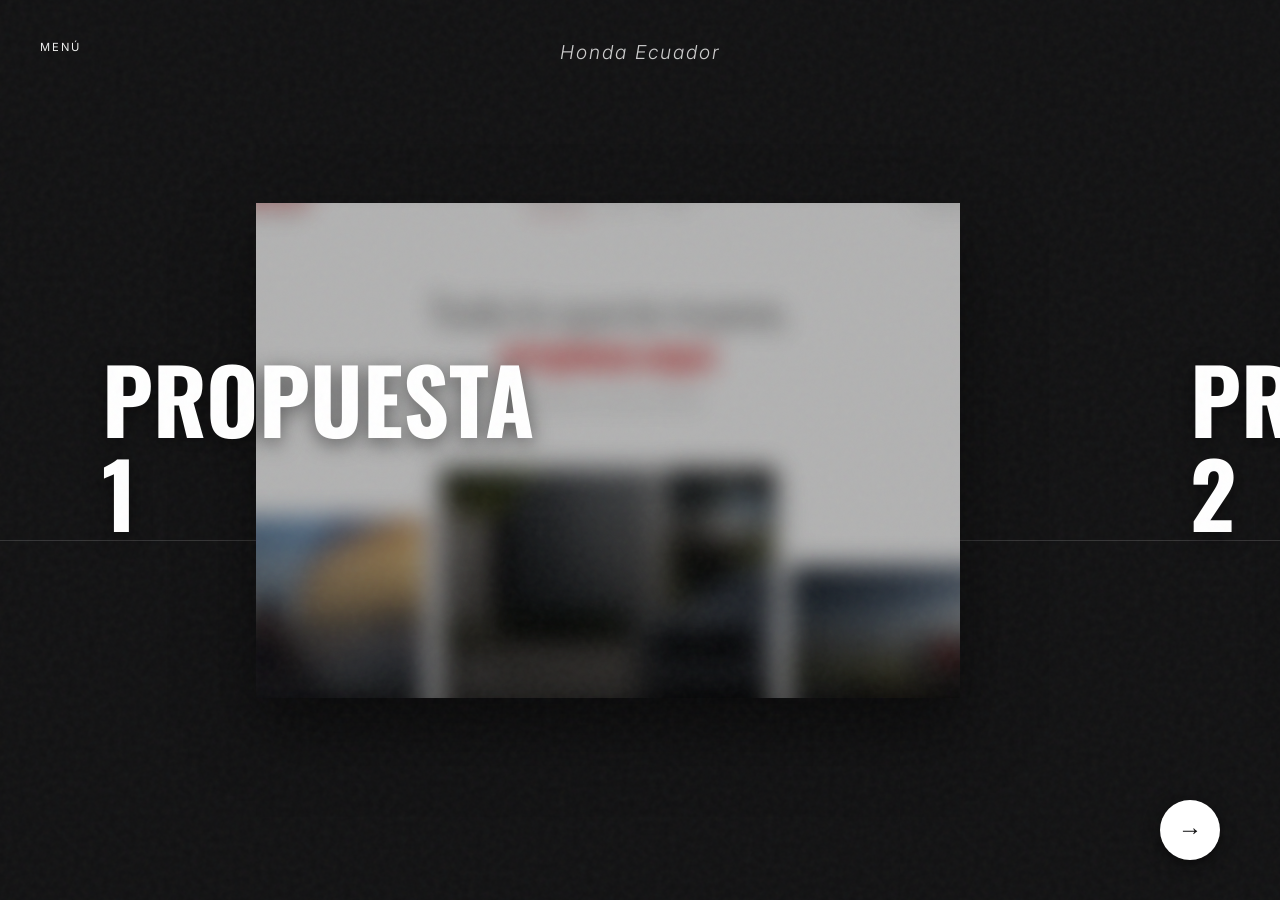
<file: index.html>
<!DOCTYPE html>
<html lang="es">
<head>
    <meta charset="UTF-8">
    <meta name="viewport" content="width=device-width, initial-scale=1.0">
    <title>Honda Ecuador - Proyectos</title>
    <!-- Use a condensed/impactful font for the titles -->
    <link href="https://fonts.googleapis.com/css2?family=Oswald:wght@500;700&family=Inter:ital,wght@0,300;1,300&display=swap" rel="stylesheet">
    <style>
        :root {
            --bg: #121213;
            --text: #F0F0F0;
        }

        body, html {
            margin: 0;
            padding: 0;
            background-color: var(--bg);
            color: var(--text);
            font-family: 'Inter', sans-serif;
            height: 100vh;
            width: 100vw;
            overflow-x: auto;
            overflow-y: hidden;
            /* Hide scrollbar */
            scrollbar-width: none; 
            -ms-overflow-style: none;
            scroll-behavior: smooth;
            scroll-snap-type: x mandatory;
        }
        body::-webkit-scrollbar {
            display: none;
        }

        /* Subtle noise texture */
        .noise {
            position: fixed;
            top: 0; left: 0; right: 0; bottom: 0;
            background: url('data:image/svg+xml,%3Csvg viewBox="0 0 200 200" xmlns="http://www.w3.org/2000/svg"%3E%3Cfilter id="noiseFilter"%3E%3CfeTurbulence type="fractalNoise" baseFrequency="0.65" numOctaves="3" stitchTiles="stitch"/%3E%3C/filter%3E%3Crect width="100%25" height="100%25" filter="url(%23noiseFilter)"/%3E%3C/svg%3E');
            opacity: 0.04;
            pointer-events: none;
            z-index: 10;
        }

        /* Top Header */
        header {
            position: fixed;
            top: 40px;
            left: 0;
            width: 100%;
            display: flex;
            justify-content: center;
            z-index: 5;
            pointer-events: none;
        }
        .logo-text {
            font-family: 'Inter', sans-serif;
            font-style: italic;
            font-weight: 300;
            font-size: 1.2rem;
            letter-spacing: 2px;
            color: #ccc;
        }

        .menu-label {
            position: fixed;
            top: 40px;
            left: 40px;
            font-size: 0.7rem;
            text-transform: uppercase;
            letter-spacing: 2px;
            z-index: 5;
        }

        .drag-label {
            position: fixed;
            left: 60px;
            top: 50%;
            transform: translateY(-50%);
            font-style: italic;
            font-size: 0.9rem;
            color: #888;
            z-index: 5;
            display: flex;
            flex-direction: column;
            gap: 10px;
        }
        .drag-label span {
            font-family: 'Inter', sans-serif;
            font-style: normal;
            font-size: 0.7rem;
            text-transform: uppercase;
            letter-spacing: 2px;
            color: #ccc;
        }
        
        /* Arrow buttons moved to bottom and highly visible */
        .arrow-right, .arrow-left {
            position: fixed;
            bottom: 40px;
            font-size: 1.5rem;
            color: var(--bg);
            z-index: 20;
            cursor: pointer;
            background: #ffffff;
            border: none;
            border-radius: 50%;
            width: 60px;
            height: 60px;
            display: flex;
            align-items: center;
            justify-content: center;
            box-shadow: 0 4px 15px rgba(0,0,0,0.5);
            transition: transform 0.3s, background 0.3s, opacity 0.3s;
        }
        .arrow-right { right: 60px; }
        .arrow-left { left: 60px; display: none; }
        .arrow-right:hover, .arrow-left:hover {
            transform: scale(1.1);
            background: #e0e0e0;
        }

        /* Background Line */
        .line {
            position: fixed;
            top: 60%;
            left: 0;
            width: 100vw;
            height: 1px;
            background: rgba(255,255,255,0.15);
            z-index: 0;
        }

        /* Horizontal Scroll Container */
        .scroll-container {
            display: flex;
            align-items: center;
            height: 100vh;
            padding-left: 20vw;
            padding-right: 20vw;
            gap: 30vw;
            width: max-content;
        }

        .project {
            position: relative;
            text-decoration: none;
            color: inherit;
            display: flex;
            align-items: center;
            cursor: pointer;
            z-index: 2;
            scroll-snap-align: center;
        }

        .project-image {
            width: 55vw;
            max-width: 800px;
            height: 55vh;
            overflow: hidden;
            position: relative;
            z-index: 1;
            box-shadow: 0 30px 60px rgba(0,0,0,0.5);
            background: #000; /* Dark background under images */
        }

        .project-image img {
            width: 100%;
            height: 100%;
            object-fit: cover;
            /* Default tease blur */
            filter: blur(12px) brightness(0.7);
            transform: scale(1.1); /* Hide blurred edges */
            transition: transform 1.2s cubic-bezier(0.16, 1, 0.3, 1), filter 0.8s ease;
        }

        /* Hover effect: INCREASE BLUR to hide it completely */
        .project:hover .project-image img {
            filter: blur(25px) brightness(0.4);
            transform: scale(1.2);
        }

        .project h2 {
            position: absolute;
            left: -12vw;
            top: 15%;
            font-family: 'Oswald', sans-serif;
            font-size: 7vw;
            font-weight: 700;
            line-height: 1.05;
            text-transform: uppercase;
            z-index: 3;
            pointer-events: none;
            color: #fff;
            text-shadow: 0 5px 20px rgba(0,0,0,0.5);
            white-space: nowrap;
            transition: transform 0.8s cubic-bezier(0.16, 1, 0.3, 1);
        }
        
        .project:hover h2 {
            transform: translateX(20px);
        }

        /* Mobile specific adjustments */
        @media (max-width: 820px) {
            html, body {
                scroll-snap-type: y mandatory;
                overflow-x: hidden;
                overflow-y: auto;
            }
            .scroll-container {
                flex-direction: column;
                justify-content: flex-start;
                padding: 120px 20px 60px;
                gap: 60px;
                height: auto;
                width: 100%;
            }
            .project {
                scroll-snap-align: start;
            }
            .project-image {
                width: 90vw;
                height: 45vh;
            }
            .project h2 {
                font-size: 4rem;
                left: 10px;
                top: -40px;
                text-shadow: 0 4px 20px rgba(0,0,0,0.8);
            }
            .drag-label, .line, .menu-label {
                display: none;
            }
            .arrow-right, .arrow-left {
                bottom: 20px;
                transform: rotate(90deg); /* Point down/up on mobile */
            }
            .arrow-right {
                right: 20px;
            }
            .arrow-left {
                left: 20px;
                transform: rotate(-90deg);
            }
            .arrow-right:hover {
                transform: rotate(90deg) scale(1.1);
            }
            .arrow-left:hover {
                transform: rotate(-90deg) scale(1.1);
            }
            header {
                background: linear-gradient(to bottom, var(--bg), transparent);
                padding-bottom: 40px;
            }
        }
    </style>
</head>
<body>
    <div class="noise"></div>
    
    <header>
        <div class="logo-text">Honda Ecuador</div>
    </header>

    <div class="menu-label">Menú</div>
    


    <!-- Visible arrow button at the bottom left -->
    <button class="arrow-left" onclick="slidePrev()">
        &larr;
    </button>
    <!-- Visible arrow button at the bottom right -->
    <button class="arrow-right" onclick="slideNext()">
        &rarr;
    </button>

    <div class="line"></div>

    <div class="scroll-container">
        
        <a href="/propuesta-web/" class="project">
            <h2>PROPUESTA<br>1</h2>
            <div class="project-image">
                <img src="preview-assets/propuesta-1.png" alt="Propuesta 1">
            </div>
        </a>

        <a href="/propuesta-web-2/" class="project">
            <h2>PROPUESTA<br>2</h2>
            <div class="project-image">
                <img src="preview-assets/propuesta-2.png" alt="Propuesta 2">
            </div>
        </a>

    </div>

    <script>
        const slider = document.querySelector('.scroll-container');
        const arrowLeft = document.querySelector('.arrow-left');
        const arrowRight = document.querySelector('.arrow-right');

        function updateArrows() {
            const isHorizontal = window.innerWidth > 820;
            
            const currentScroll = isHorizontal 
                ? (window.scrollX || document.documentElement.scrollLeft || document.body.scrollLeft || 0)
                : (window.scrollY || document.documentElement.scrollTop || document.body.scrollTop || 0);
                
            const totalSize = isHorizontal
                ? Math.max(document.documentElement.scrollWidth, document.body.scrollWidth, slider.scrollWidth || 0)
                : Math.max(document.documentElement.scrollHeight, document.body.scrollHeight, slider.scrollHeight || 0);
                
            const clientSize = isHorizontal ? window.innerWidth : window.innerHeight;
            const maxScroll = totalSize - clientSize;

            console.log('Arrow debug:', { currentScroll, totalSize, clientSize, maxScroll });

            // Show left arrow if we have scrolled past a tiny threshold
            arrowLeft.style.display = currentScroll > 20 ? 'flex' : 'none';
            
            // Show right arrow if we haven't reached the end.
            // If maxScroll is very small, layout might not be ready yet. In that case, default to showing the right arrow.
            if (maxScroll <= 50) {
                arrowRight.style.display = 'flex';
            } else {
                arrowRight.style.display = (currentScroll < maxScroll - 20) ? 'flex' : 'none';
            }
        }

        // Listen on all possible scroll targets
        window.addEventListener('scroll', updateArrows, { passive: true });
        window.addEventListener('resize', updateArrows, { passive: true });
        document.addEventListener('scroll', updateArrows, { passive: true });
        if (document.body) {
            document.body.addEventListener('scroll', updateArrows, { passive: true });
        }
        slider.addEventListener('scroll', updateArrows, { passive: true });

        // Initial setup with delay to allow layout pass
        updateArrows();
        setTimeout(updateArrows, 100);
        setTimeout(updateArrows, 500);
        window.addEventListener('load', updateArrows);
        
        let isDown = false;
        let startX;
        let scrollLeft;

        // Click to drag functionality
        slider.addEventListener('mousedown', (e) => {
            isDown = true;
            slider.style.cursor = 'grabbing';
            startX = e.pageX - slider.offsetLeft;
            scrollLeft = document.documentElement.scrollLeft || document.body.scrollLeft;
        });
        slider.addEventListener('mouseleave', () => {
            isDown = false;
            slider.style.cursor = 'pointer';
        });
        slider.addEventListener('mouseup', () => {
            isDown = false;
            slider.style.cursor = 'pointer';
        });
        slider.addEventListener('mousemove', (e) => {
            if (!isDown) return;
            e.preventDefault();
            const x = e.pageX - slider.offsetLeft;
            const walk = (x - startX) * 2; 
            window.scrollTo({
                left: scrollLeft - walk,
                behavior: 'auto'
            });
            updateArrows();
        });

        // Mouse wheel logic: translate vertical scroll to horizontal scroll
        window.addEventListener('wheel', (e) => {
            if(window.innerWidth > 820) {
                // If it's a vertical scroll gesture (e.g. standard mouse wheel)
                if (Math.abs(e.deltaY) > Math.abs(e.deltaX)) {
                    window.scrollBy({
                        left: e.deltaY * 2,
                        behavior: 'auto' // CSS scroll-snap handles the smoothness
                    });
                    setTimeout(updateArrows, 100);
                }
            }
        }, { passive: true });

        // Robust slideNext functionality that works regardless of scroll container issues
        function slideNext() {
            const projects = document.querySelectorAll('.project');
            if (window.innerWidth > 820) {
                // Horizontal desktop logic
                for (let p of projects) {
                    let rect = p.getBoundingClientRect();
                    // If the project is mostly off-screen to the right
                    if (rect.left > window.innerWidth / 2) {
                        p.scrollIntoView({ behavior: 'smooth', inline: 'center', block: 'nearest' });
                        break;
                    }
                }
            } else {
                // Vertical mobile logic
                for (let p of projects) {
                    let rect = p.getBoundingClientRect();
                    // If the project is mostly off-screen below
                    if (rect.top > window.innerHeight / 2) {
                        p.scrollIntoView({ behavior: 'smooth', inline: 'nearest', block: 'start' });
                        break;
                    }
                }
            }
        }

        // Robust slidePrev functionality
        function slidePrev() {
            const projects = document.querySelectorAll('.project');
            if (window.innerWidth > 820) {
                // Horizontal desktop logic: iterate backwards
                for (let i = projects.length - 1; i >= 0; i--) {
                    let p = projects[i];
                    let rect = p.getBoundingClientRect();
                    // If the project is mostly off-screen to the left
                    if (rect.right < window.innerWidth / 2) {
                        p.scrollIntoView({ behavior: 'smooth', inline: 'center', block: 'nearest' });
                        break;
                    }
                }
            } else {
                // Vertical mobile logic: iterate backwards
                for (let i = projects.length - 1; i >= 0; i--) {
                    let p = projects[i];
                    let rect = p.getBoundingClientRect();
                    // If the project is mostly off-screen above
                    if (rect.bottom < window.innerHeight / 2) {
                        p.scrollIntoView({ behavior: 'smooth', inline: 'nearest', block: 'start' });
                        break;
                    }
                }
            }
        }
        
        // Initial setup
        updateArrows();
    </script>
</body>
</html>
</file>
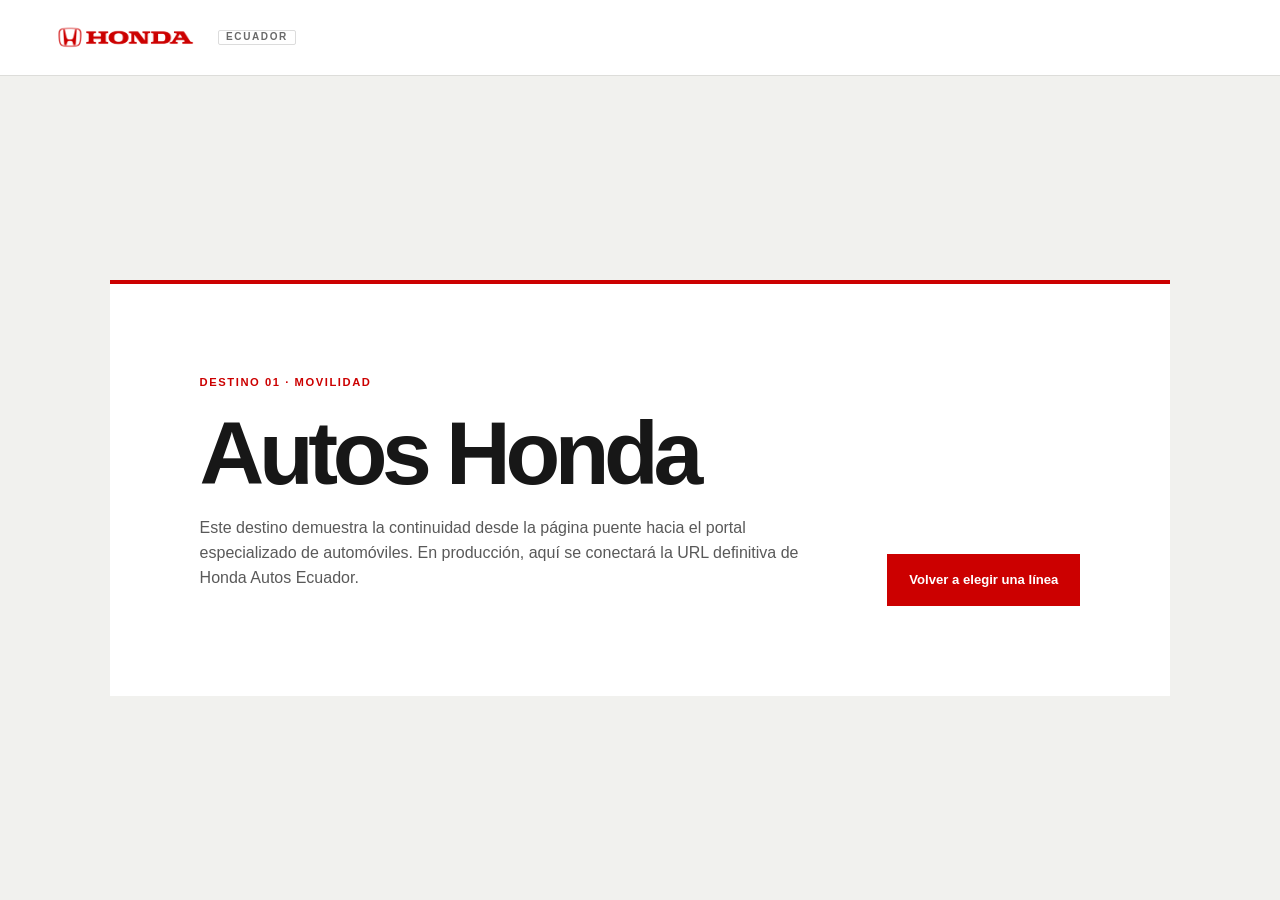
<file: propuesta-web/autos/index.html>
<!doctype html>
<html lang="es">
  <head>
    <meta charset="UTF-8" />
    <meta name="viewport" content="width=device-width, initial-scale=1" />
    <title>Autos Honda — Destino del prototipo</title>
    <link rel="stylesheet" href="../styles.css" />
  </head>
  <body class="destination-page">
    <header class="site-header">
      <div class="header-inner">
        <a class="brand" href="../" aria-label="Volver a Honda Ecuador">
          <img src="../assets/honda-logo.png" width="720" height="191" alt="Honda" />
          <span>ECUADOR</span>
        </a>
      </div>
    </header>
    <main class="destination-main">
      <section class="destination-panel" aria-labelledby="destination-title">
        <div>
          <p class="eyebrow">Destino 01 · Movilidad</p>
          <h1 id="destination-title">Autos Honda</h1>
          <p>
            Este destino demuestra la continuidad desde la página puente hacia el
            portal especializado de automóviles. En producción, aquí se conectará
            la URL definitiva de Honda Autos Ecuador.
          </p>
        </div>
        <a class="back-link" href="../#autos">Volver a elegir una línea</a>
      </section>
    </main>
  </body>
</html>
</file>
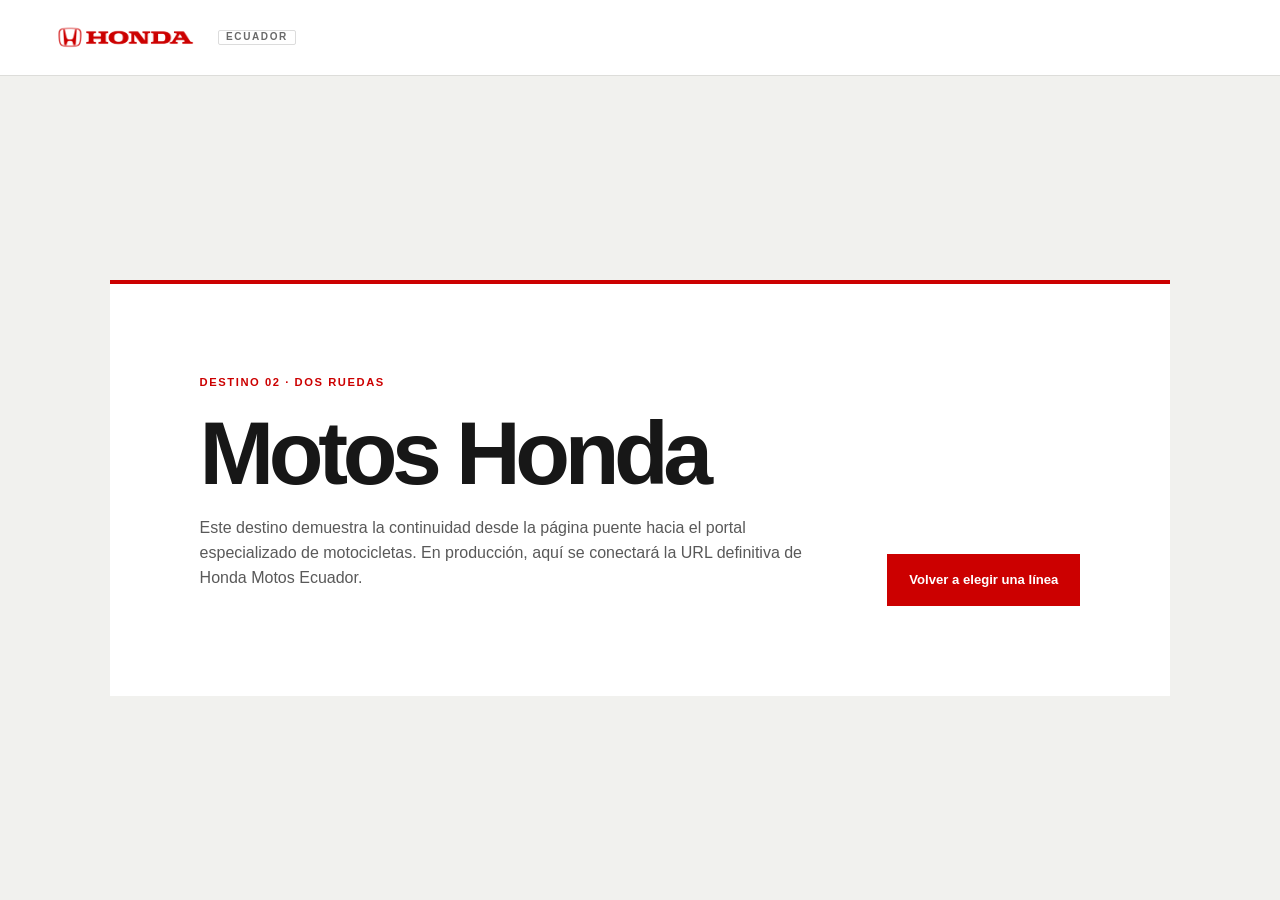
<file: propuesta-web/motos/index.html>
<!doctype html>
<html lang="es">
  <head>
    <meta charset="UTF-8" />
    <meta name="viewport" content="width=device-width, initial-scale=1" />
    <title>Motos Honda — Destino del prototipo</title>
    <link rel="stylesheet" href="../styles.css" />
  </head>
  <body class="destination-page">
    <header class="site-header">
      <div class="header-inner">
        <a class="brand" href="../" aria-label="Volver a Honda Ecuador">
          <img src="../assets/honda-logo.png" width="720" height="191" alt="Honda" />
          <span>ECUADOR</span>
        </a>
      </div>
    </header>
    <main class="destination-main">
      <section class="destination-panel" aria-labelledby="destination-title">
        <div>
          <p class="eyebrow">Destino 02 · Dos ruedas</p>
          <h1 id="destination-title">Motos Honda</h1>
          <p>
            Este destino demuestra la continuidad desde la página puente hacia el
            portal especializado de motocicletas. En producción, aquí se conectará
            la URL definitiva de Honda Motos Ecuador.
          </p>
        </div>
        <a class="back-link" href="../#motos">Volver a elegir una línea</a>
      </section>
    </main>
  </body>
</html>
</file>
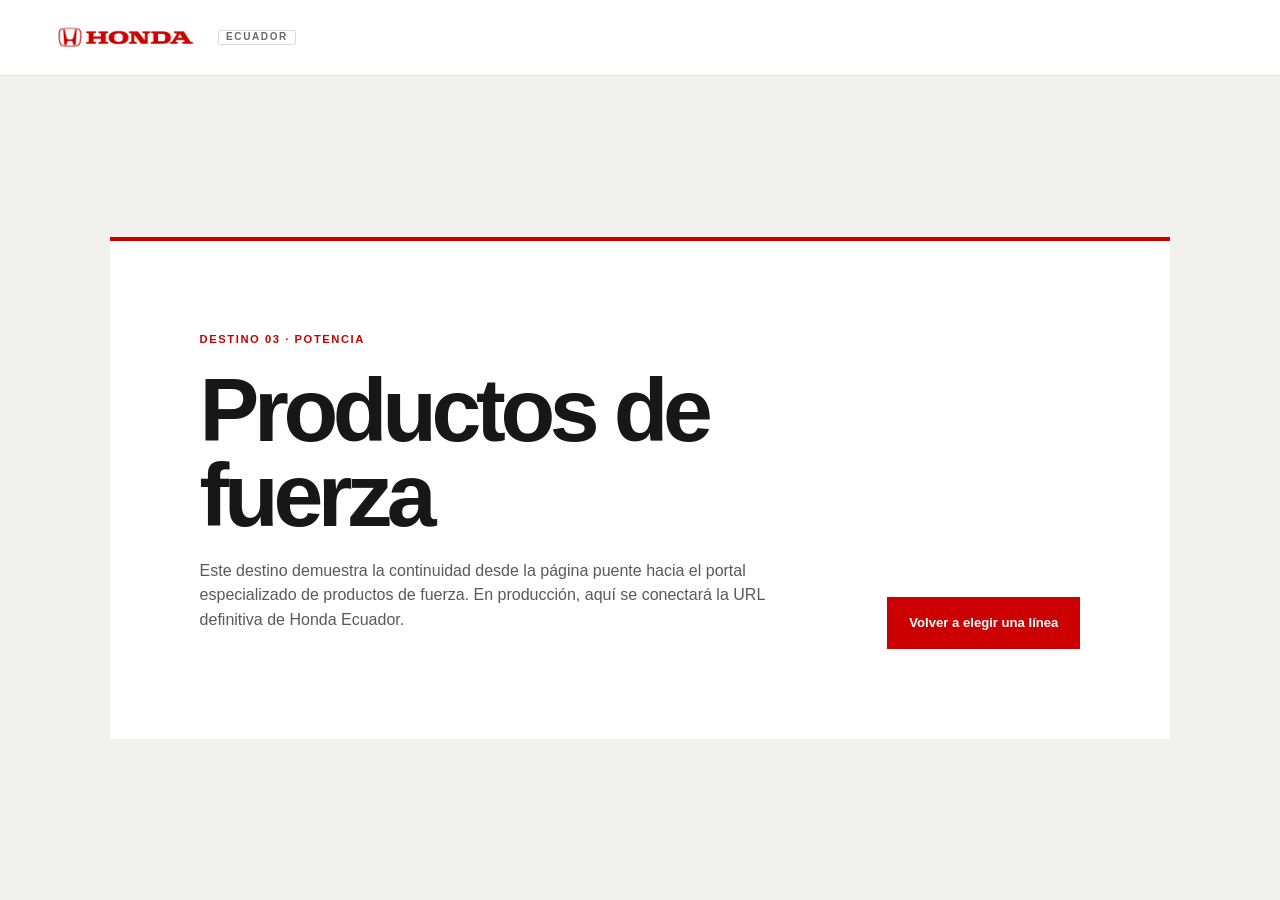
<file: propuesta-web/productos-de-fuerza/index.html>
<!doctype html>
<html lang="es">
  <head>
    <meta charset="UTF-8" />
    <meta name="viewport" content="width=device-width, initial-scale=1" />
    <title>Productos de fuerza Honda — Destino del prototipo</title>
    <link rel="stylesheet" href="../styles.css" />
  </head>
  <body class="destination-page">
    <header class="site-header">
      <div class="header-inner">
        <a class="brand" href="../" aria-label="Volver a Honda Ecuador">
          <img src="../assets/honda-logo.png" width="720" height="191" alt="Honda" />
          <span>ECUADOR</span>
        </a>
      </div>
    </header>
    <main class="destination-main">
      <section class="destination-panel" aria-labelledby="destination-title">
        <div>
          <p class="eyebrow">Destino 03 · Potencia</p>
          <h1 id="destination-title">Productos de fuerza</h1>
          <p>
            Este destino demuestra la continuidad desde la página puente hacia el
            portal especializado de productos de fuerza. En producción, aquí se
            conectará la URL definitiva de Honda Ecuador.
          </p>
        </div>
        <a class="back-link" href="../#productos-de-fuerza">Volver a elegir una línea</a>
      </section>
    </main>
  </body>
</html>
</file>
<file: propuesta-web/styles.css>
:root {
  --brand-red: #cc0000;
  --brand-red-dark: #a80000;
  --text: #171717;
  --text-secondary: #595959;
  --background: #ffffff;
  --surface: #f1f1ee;
  --surface-soft: #f8f8f7;
  --border: #ddddda;
  --focus: #155eef;
  --header-height: 76px;
  --container: 1560px;
  --gutter: clamp(20px, 3.6vw, 56px);
  --gap: clamp(16px, 1.8vw, 26px);
  --ease: cubic-bezier(0.22, 1, 0.36, 1);
}

*,
*::before,
*::after {
  box-sizing: border-box;
}

html {
  scroll-behavior: smooth;
  -webkit-text-size-adjust: 100%;
}

body {
  margin: 0;
  min-width: 320px;
  color: var(--text);
  background: var(--background);
  font-family: Poppins, "Avenir Next", "Helvetica Neue", Arial, sans-serif;
  font-size: 16px;
  line-height: 1.55;
  text-rendering: optimizeLegibility;
  -webkit-font-smoothing: antialiased;
}

img {
  max-width: 100%;
  height: auto;
  display: block;
}

/* ==========================================================================
   COMMON HEADER & BRANDING
   ========================================================================== */
.site-header {
  position: relative;
  z-index: 10;
  width: 100%;
  height: var(--header-height);
  background: var(--background);
  border-bottom: 1px solid var(--border);
}

.header-inner {
  width: min(100%, var(--container));
  height: 100%;
  margin: 0 auto;
  padding: 0 var(--gutter);
  display: flex;
  align-items: center;
  justify-content: space-between;
}

.brand {
  min-height: 44px;
  display: inline-flex;
  align-items: center;
  gap: 12px;
  color: var(--text);
  font-weight: 500;
  text-decoration: none;
}

.brand img {
  width: 160px;
  height: auto;
}

.brand span {
  padding: 1px 7px 2px;
  display: inline-block;
  color: #6a6a6a;
  border: 1px solid #dcdcdc;
  border-radius: 2px;
  font-size: 10px;
  font-weight: 600;
  letter-spacing: 0.16em;
  line-height: 1;
}

.header-inner > p {
  margin: 0;
  color: #777777;
}

.eyebrow {
  margin: 0;
  color: var(--brand-red);
  font-size: 0.7rem;
  font-weight: 700;
  letter-spacing: 0.14em;
  text-transform: uppercase;
}

/* ==========================================================================
   PROTOTYPE DESTINATION PAGES
   ========================================================================== */
.destination-page {
  min-height: 100svh;
  background: var(--surface);
}

.destination-main {
  min-height: calc(100svh - var(--header-height));
  padding: var(--gutter);
  display: grid;
  place-items: center;
}

.destination-panel {
  width: min(100%, 1060px);
  padding: clamp(42px, 7vw, 96px);
  display: grid;
  grid-template-columns: 1fr auto;
  align-items: end;
  gap: 60px;
  border-top: 4px solid var(--brand-red);
  background: var(--background);
}

.destination-panel h1 {
  margin: 20px 0;
  font-size: clamp(3.5rem, 7vw, 6.5rem);
  font-weight: 600;
  letter-spacing: -0.06em;
  line-height: 0.95;
}

.destination-panel p:not(.eyebrow) {
  max-width: 650px;
  color: var(--text-secondary);
}

.back-link {
  min-height: 52px;
  padding: 0 22px;
  display: inline-flex;
  align-items: center;
  justify-content: center;
  color: #ffffff;
  background: var(--brand-red);
  font-size: 0.82rem;
  font-weight: 650;
  text-align: center;
  text-decoration: none;
  transition: background-color 180ms ease;
}

.back-link:hover {
  background: var(--brand-red-dark);
}

/* ==========================================================================
   MEDIA QUERIES (GLOBAL & DESTINATION)
   ========================================================================== */
@media (max-width: 700px) {
  :root {
    --header-height: 70px;
  }

  .brand img {
    width: 136px;
  }

  .brand span {
    display: none;
  }

  .header-inner > p {
    font-size: 0.58rem;
  }

  .destination-panel {
    grid-template-columns: 1fr;
    align-items: start;
  }
}

@media (prefers-reduced-motion: reduce) {
  html {
    scroll-behavior: auto;
  }

  *,
  *::before,
  *::after {
    animation-duration: 0.01ms !important;
    animation-iteration-count: 1 !important;
    transition-duration: 0.01ms !important;
  }
}
</file>
